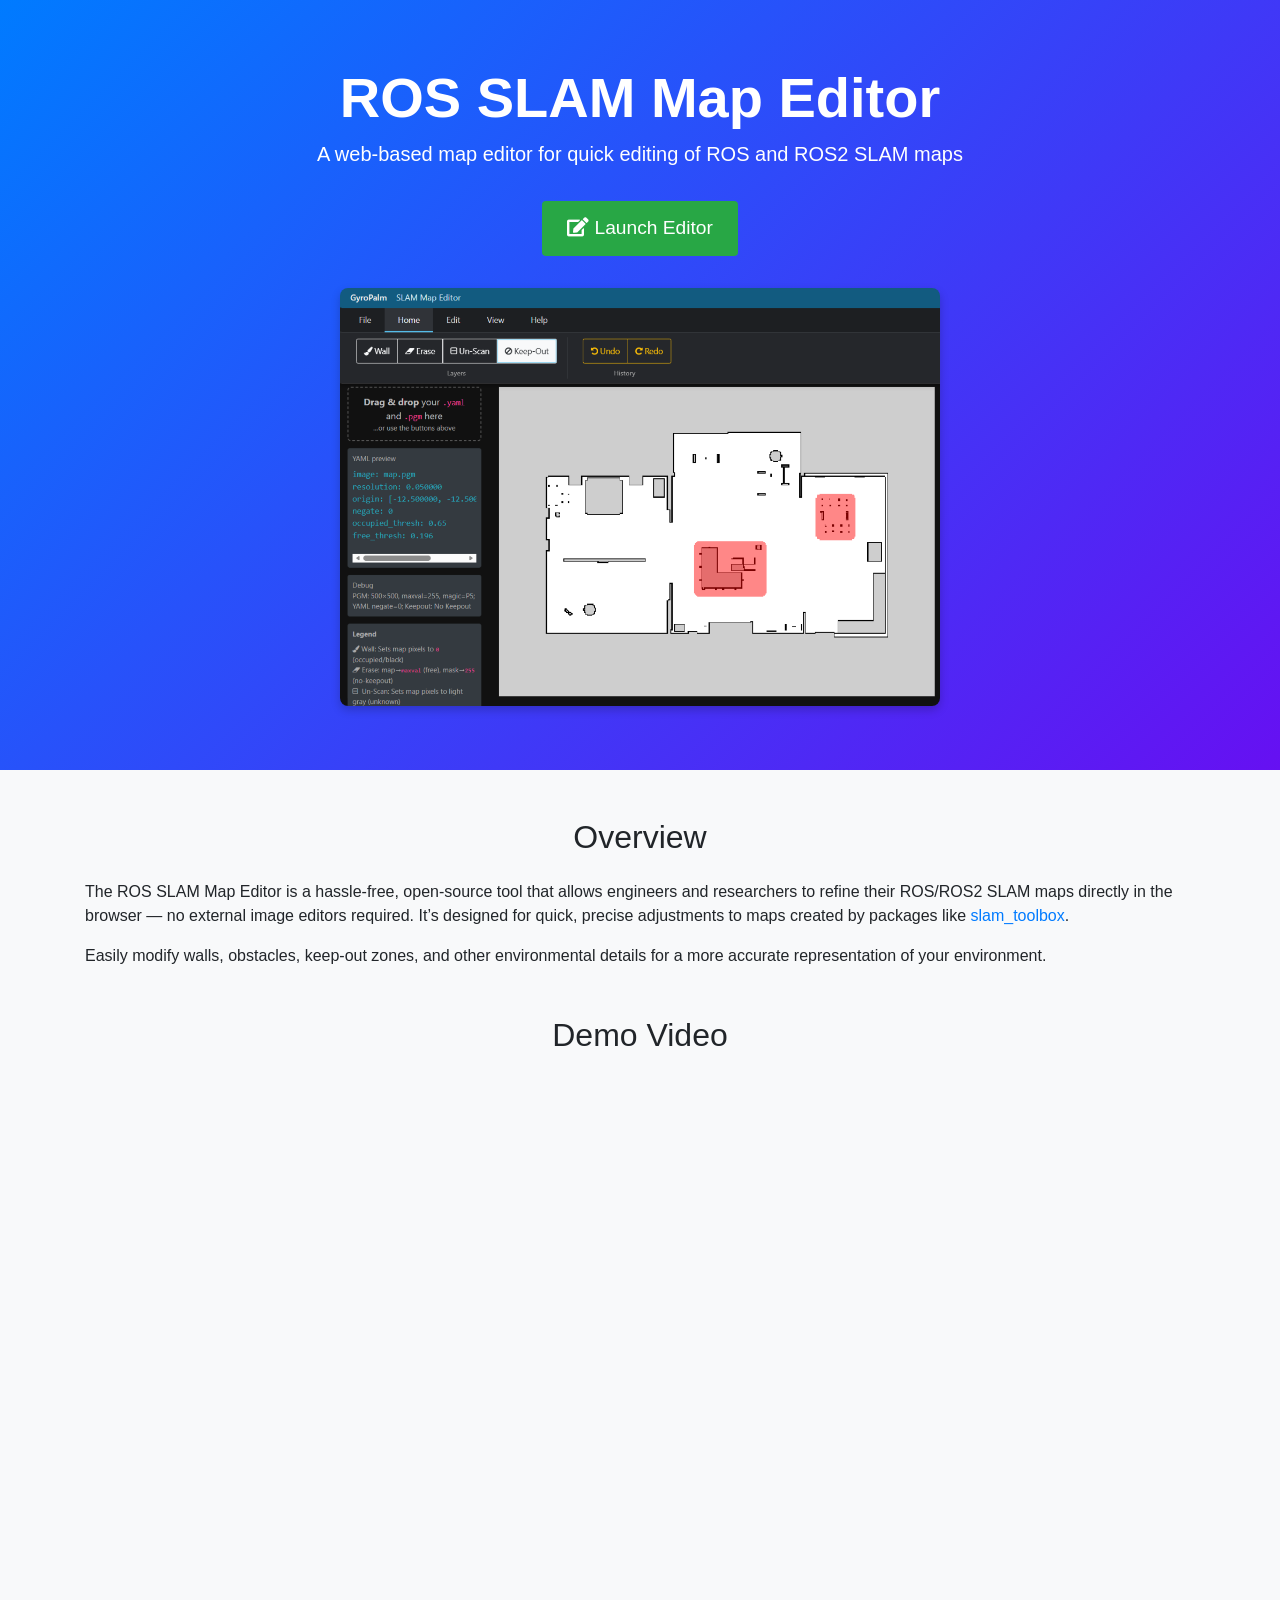
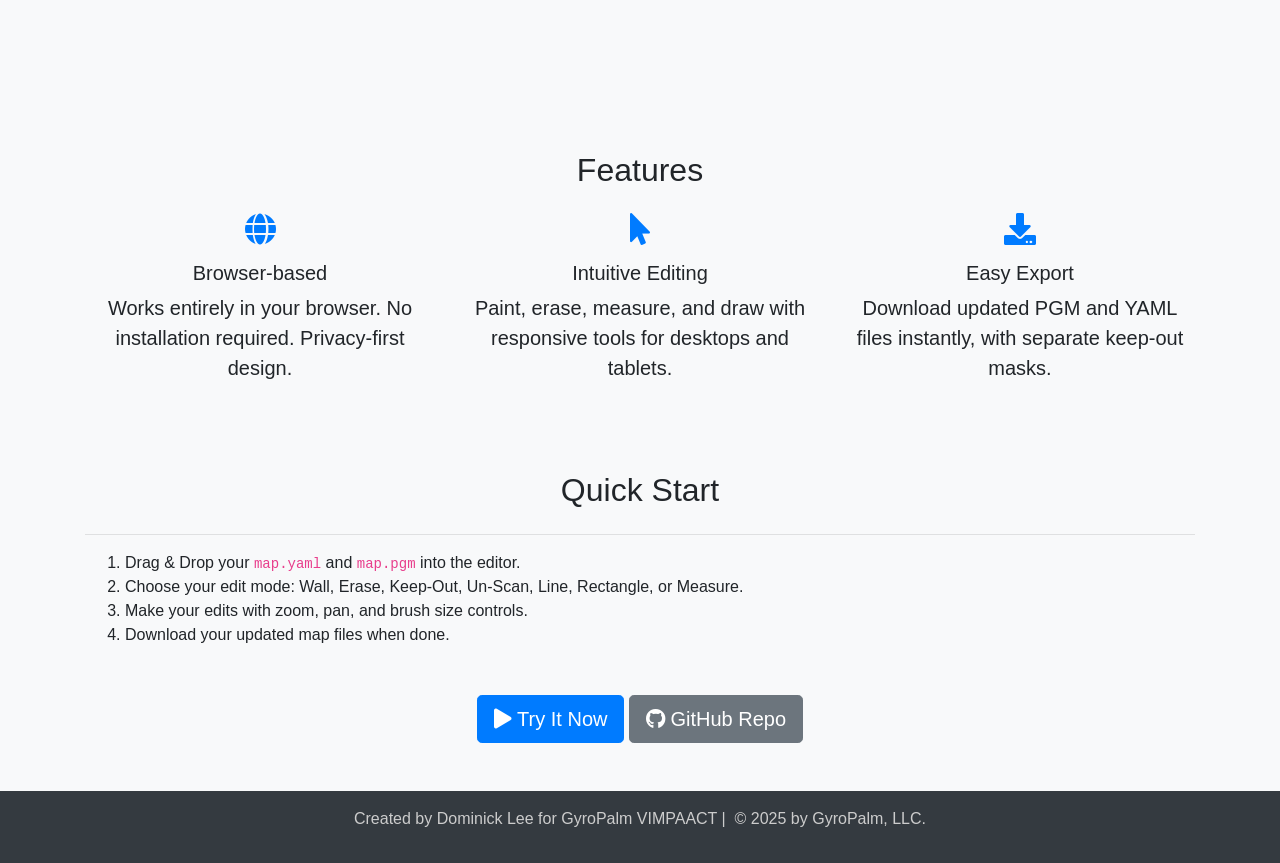
<file: index.html>
<!DOCTYPE html>
<html lang="en">
<head>
    <meta charset="UTF-8">
    <meta name="viewport" content="width=device-width, initial-scale=1.0">
	<meta name="description" content="A web-based map editor for quick editing and saving of ROS and ROS2 SLAM maps and keep-out zones.">
	<meta name="keywords" content="online, web, ros, ros2, SLAM, map,, editor, robotics, robots, responsive, pgm">
	<meta name="author" content="Dominick Lee">
    <title>ROS SLAM Map Editor</title>
    <link rel="stylesheet" href="https://stackpath.bootstrapcdn.com/bootstrap/4.5.2/css/bootstrap.min.css">
    <link rel="stylesheet" href="https://cdnjs.cloudflare.com/ajax/libs/font-awesome/5.15.4/css/all.min.css">
    <style>
        body {
            background-color: #f8f9fa;
        }
        .hero {
            background: linear-gradient(135deg, #007bff, #6610f2);
            color: white;
            padding: 4rem 1rem;
            text-align: center;
        }
        .hero img {
            border-radius: 0.5rem;
            box-shadow: 0 4px 10px rgba(0,0,0,0.2);
            margin-top: 2rem;
			width: 100%;
            max-width: 600px;
        }
        .features .fa {
            font-size: 2rem;
            color: #007bff;
            margin-bottom: 1rem;
        }
        .btn-custom {
            background-color: #28a745;
            color: white;
            font-size: 1.2rem;
            padding: 0.75rem 1.5rem;
        }
        footer {
            background-color: #343a40;
            color: #ccc;
            padding: 1rem 0;
            text-align: center;
            margin-top: 3rem;
        }
        footer a {
            color: #ccc;
        }
        footer a:hover {
            color: white;
        }
    </style>
</head>
<body>

    <!-- Hero Section -->
    <div class="hero">
        <h1 class="display-4 font-weight-bold">ROS SLAM Map Editor</h1>
        <p class="lead">A web-based map editor for quick editing of ROS and ROS2 SLAM maps</p>
        <a href="editor.html" class="btn btn-custom mt-3"><i class="fas fa-edit"></i> Launch Editor</a>
        <div>
            <img src="img/screenshot-main.png" alt="ROS SLAM Map Editor Screenshot">
        </div>
    </div>

    <!-- Overview -->
    <div class="container mt-5">
        <h2 class="mb-4 text-center">Overview</h2>
        <p>
            The ROS SLAM Map Editor is a hassle-free, open-source tool that allows engineers and researchers to refine their ROS/ROS2 SLAM maps directly in the browser — no external image editors required.
            It’s designed for quick, precise adjustments to maps created by packages like 
            <a href="https://github.com/SteveMacenski/slam_toolbox" target="_blank">slam_toolbox</a>.
        </p>
        <p>
            Easily modify walls, obstacles, keep-out zones, and other environmental details for a more accurate representation of your environment.
        </p>
    </div>
	
    <!-- Demo Video -->
    <div class="container mt-5">
        <h2 class="mb-4 text-center">Demo Video</h2>
		<style>.embed-container { position: relative; padding-bottom: 56.25%; height: 0; overflow: hidden; max-width: 100%; } .embed-container iframe, .embed-container object, .embed-container embed { position: absolute; top: 0; left: 0; width: 100%; height: 100%; }</style><div class='embed-container'><iframe src='https://www.youtube.com/embed//QZlPkAjfvck' frameborder='0' allowfullscreen></iframe></div>
    </div>

    <!-- Features -->
    <div class="container features mt-5">
        <h2 class="mb-4 text-center">Features</h2>
        <div class="row">
            <div class="col-md-4 text-center mb-4">
                <i class="fa fa-globe"></i>
                <h5>Browser-based</h5>
                <p class="lead">Works entirely in your browser. No installation required. Privacy-first design.</p>
            </div>
            <div class="col-md-4 text-center mb-4">
                <i class="fa fa-mouse-pointer"></i>
                <h5>Intuitive Editing</h5>
                <p class="lead">Paint, erase, measure, and draw with responsive tools for desktops and tablets.</p>
            </div>
            <div class="col-md-4 text-center mb-4">
                <i class="fa fa-download"></i>
                <h5>Easy Export</h5>
                <p class="lead">Download updated PGM and YAML files instantly, with separate keep-out masks.</p>
            </div>
        </div>
    </div>

    <!-- Usage -->
    <div class="container mt-5">
        <h2 class="mb-4 text-center">Quick Start</h2>
		<hr />
        <ol>
            <li>Drag & Drop your <code>map.yaml</code> and <code>map.pgm</code> into the editor.</li>
            <li>Choose your edit mode: Wall, Erase, Keep-Out, Un-Scan, Line, Rectangle, or Measure.</li>
            <li>Make your edits with zoom, pan, and brush size controls.</li>
            <li>Download your updated map files when done.</li>
        </ol>
        <div class="text-center mt-5">
            <a href="editor.html" class="btn btn-primary btn-lg"><i class="fas fa-play"></i> Try It Now</a>
            <a href="https://github.com/GyroPalm/ROS-SLAM-Map-Editor" class="btn btn-secondary btn-lg"><i class="fab fa-github"></i> GitHub Repo</a>
        </div>
    </div>

    <!-- Footer -->
    <footer>
        <p>
            Created by <a href="https://dominicklee.com" target="_blank">Dominick Lee</a> for <a href="https://vimpaact.gyropalm.com/" target="_blank">GyroPalm VIMPAACT</a> | &nbsp;&copy; 2025 by GyroPalm, LLC.
        </p>
    </footer>

    <script src="https://code.jquery.com/jquery-3.5.1.slim.min.js"></script>
    <script src="https://cdn.jsdelivr.net/npm/bootstrap@4.5.2/dist/js/bootstrap.bundle.min.js"></script>
</body>
</html>
</file>
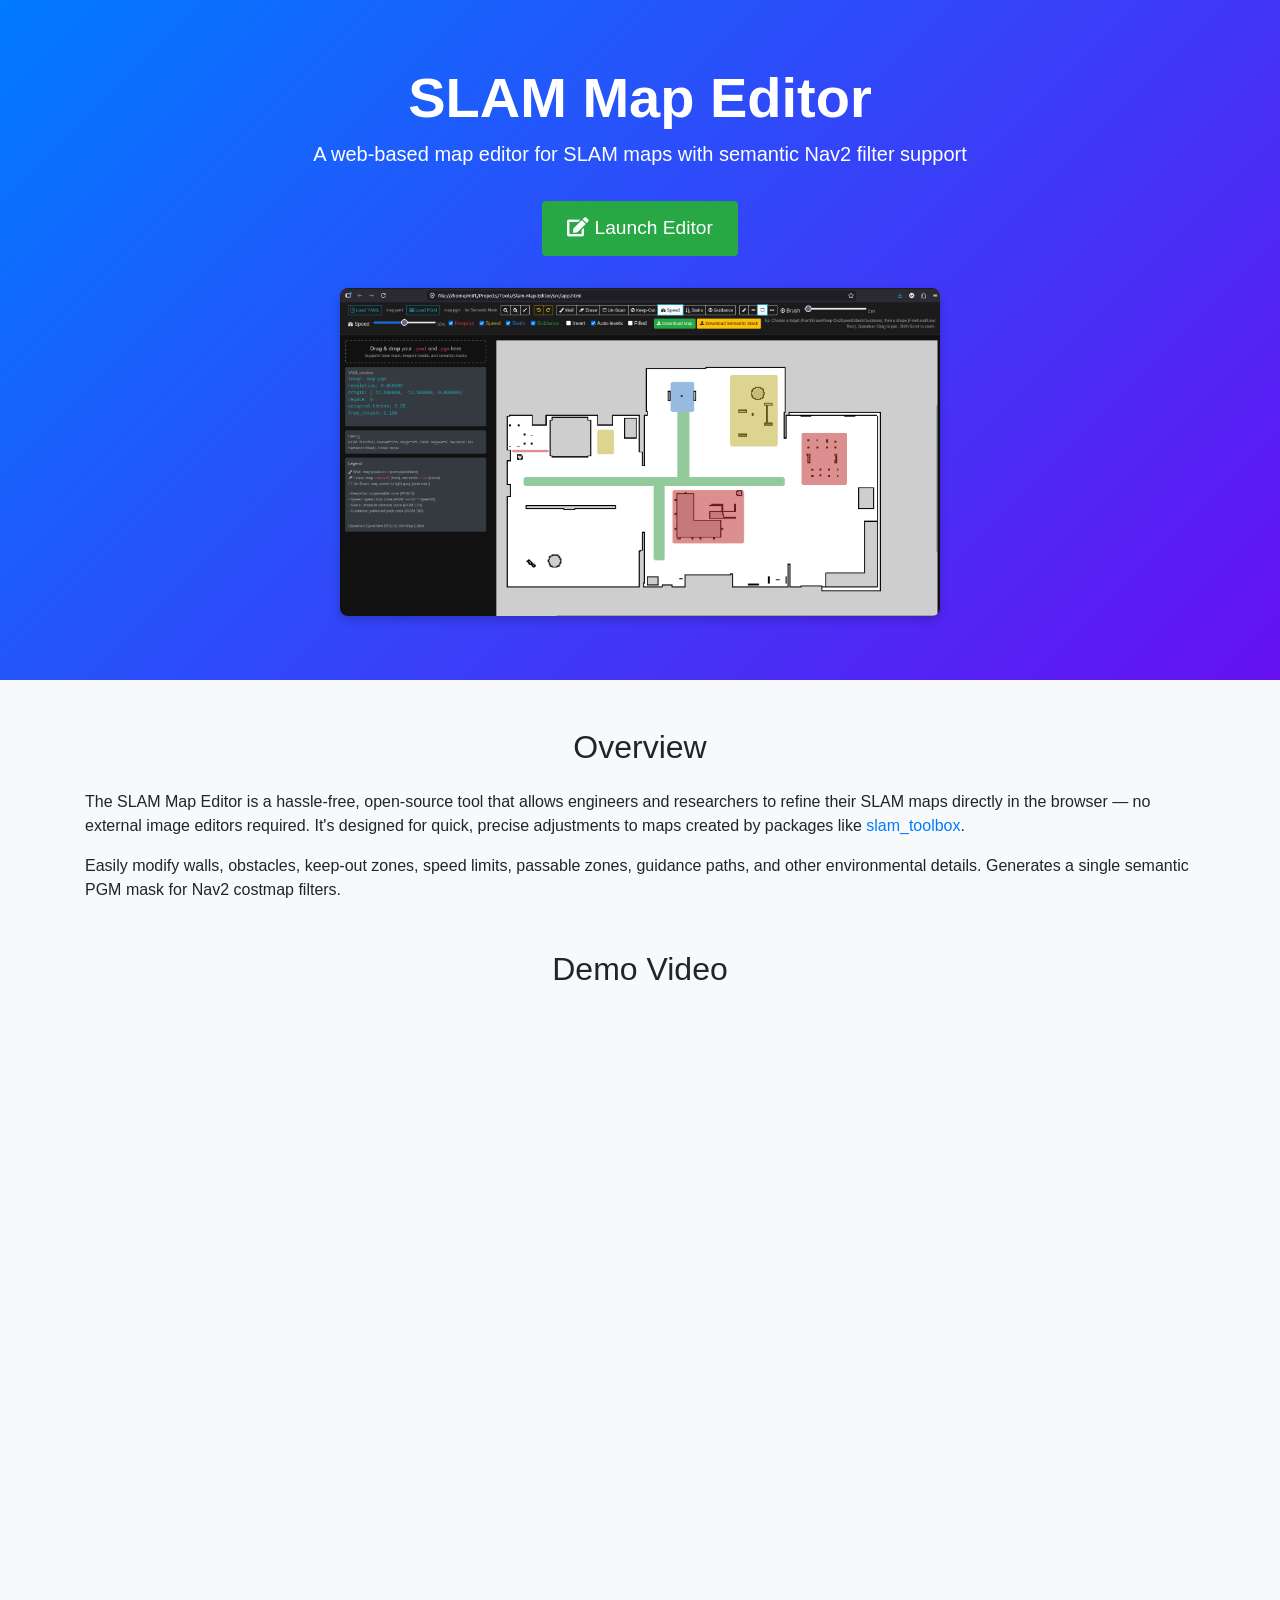
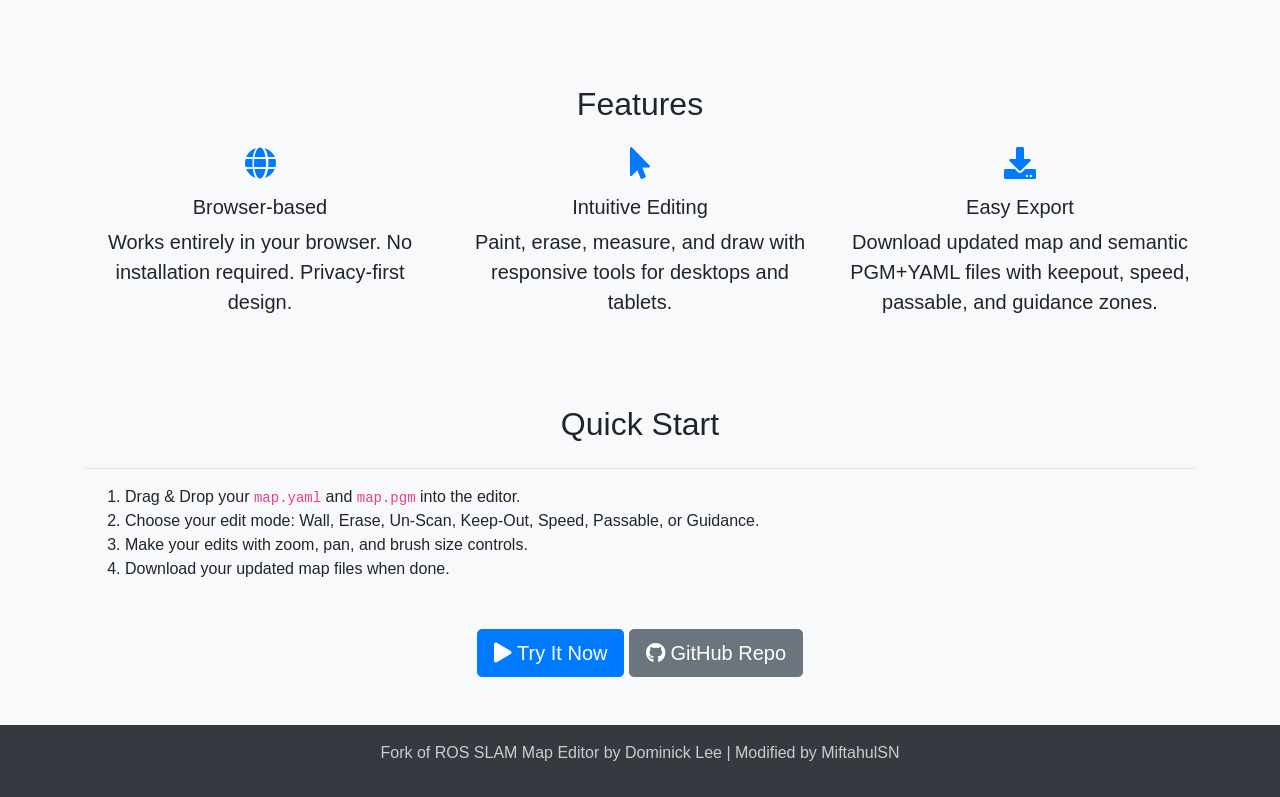
<file: src/index.html>
<!DOCTYPE html>
<html lang="en">
<head>
    <meta charset="UTF-8">
    <meta name="viewport" content="width=device-width, initial-scale=1.0">
	<meta name="description" content="A web-based map editor for quick editing and saving of SLAM maps with semantic navigation filters for Nav2.">
	<meta name="keywords" content="online, web, ros, ros2, SLAM, map, editor, robotics, robots, responsive, pgm, semantic, nav2, keepout, speed, passable, guidance">
	<meta name="author" content="Dominick Lee, MiftahulSN">
    <title>SLAM Map Editor</title>
    <link rel="stylesheet" href="https://stackpath.bootstrapcdn.com/bootstrap/4.5.2/css/bootstrap.min.css">
    <link rel="stylesheet" href="https://cdnjs.cloudflare.com/ajax/libs/font-awesome/5.15.4/css/all.min.css">
    <style>
        body {
            background-color: #f8f9fa;
        }
        .hero {
            background: linear-gradient(135deg, #007bff, #6610f2);
            color: white;
            padding: 4rem 1rem;
            text-align: center;
        }
        .hero img {
            border-radius: 0.5rem;
            box-shadow: 0 4px 10px rgba(0,0,0,0.2);
            margin-top: 2rem;
			width: 100%;
            max-width: 600px;
        }
        .features .fa {
            font-size: 2rem;
            color: #007bff;
            margin-bottom: 1rem;
        }
        .btn-custom {
            background-color: #28a745;
            color: white;
            font-size: 1.2rem;
            padding: 0.75rem 1.5rem;
        }
        footer {
            background-color: #343a40;
            color: #ccc;
            padding: 1rem 0;
            text-align: center;
            margin-top: 3rem;
        }
        footer a {
            color: #ccc;
        }
        footer a:hover {
            color: white;
        }
    </style>
</head>
<body>

    <!-- Hero Section -->
    <div class="hero">
        <h1 class="display-4 font-weight-bold">SLAM Map Editor</h1>
        <p class="lead">A web-based map editor for SLAM maps with semantic Nav2 filter support</p>
        <a href="app.html" class="btn btn-custom mt-3"><i class="fas fa-edit"></i> Launch Editor</a>
        <div>
            <img src="../assets/app.png" alt="SLAM Map Editor Screenshot">
        </div>
    </div>

    <!-- Overview -->
    <div class="container mt-5">
        <h2 class="mb-4 text-center">Overview</h2>
        <p>
            The SLAM Map Editor is a hassle-free, open-source tool that allows engineers and researchers to refine their SLAM maps directly in the browser — no external image editors required.
            It's designed for quick, precise adjustments to maps created by packages like 
            <a href="https://github.com/SteveMacenski/slam_toolbox" target="_blank">slam_toolbox</a>.
        </p>
        <p>
            Easily modify walls, obstacles, keep-out zones, speed limits, passable zones, guidance paths, and other environmental details. Generates a single semantic PGM mask for Nav2 costmap filters.
        </p>
    </div>
	
    <!-- Demo Video -->
    <div class="container mt-5">
        <h2 class="mb-4 text-center">Demo Video</h2>
		<style>.embed-container { position: relative; padding-bottom: 56.25%; height: 0; overflow: hidden; max-width: 100%; } .embed-container iframe, .embed-container object, .embed-container embed { position: absolute; top: 0; left: 0; width: 100%; height: 100%; }</style><div class='embed-container'><iframe src='https://www.youtube.com/embed/QZlPkAjfvck' frameborder='0' allowfullscreen></iframe></div>
    </div>

    <!-- Features -->
    <div class="container features mt-5">
        <h2 class="mb-4 text-center">Features</h2>
        <div class="row">
            <div class="col-md-4 text-center mb-4">
                <i class="fa fa-globe"></i>
                <h5>Browser-based</h5>
                <p class="lead">Works entirely in your browser. No installation required. Privacy-first design.</p>
            </div>
            <div class="col-md-4 text-center mb-4">
                <i class="fa fa-mouse-pointer"></i>
                <h5>Intuitive Editing</h5>
                <p class="lead">Paint, erase, measure, and draw with responsive tools for desktops and tablets.</p>
            </div>
            <div class="col-md-4 text-center mb-4">
                <i class="fa fa-download"></i>
                <h5>Easy Export</h5>
                <p class="lead">Download updated map and semantic PGM+YAML files with keepout, speed, passable, and guidance zones.</p>
            </div>
        </div>
    </div>

    <!-- Usage -->
    <div class="container mt-5">
        <h2 class="mb-4 text-center">Quick Start</h2>
		<hr />
        <ol>
            <li>Drag & Drop your <code>map.yaml</code> and <code>map.pgm</code> into the editor.</li>
            <li>Choose your edit mode: Wall, Erase, Un-Scan, Keep-Out, Speed, Passable, or Guidance.</li>
            <li>Make your edits with zoom, pan, and brush size controls.</li>
            <li>Download your updated map files when done.</li>
        </ol>
        <div class="text-center mt-5">
            <a href="app.html" class="btn btn-primary btn-lg"><i class="fas fa-play"></i> Try It Now</a>
            <a href="https://github.com/MiftahulSN/slam-map-editor" class="btn btn-secondary btn-lg"><i class="fab fa-github"></i> GitHub Repo</a>
        </div>
    </div>

    <!-- Footer -->
    <footer>
        <p>
            Fork of <a href="https://github.com/GyroPalm/ROS-SLAM-Map-Editor" target="_blank">ROS SLAM Map Editor</a> by <a href="https://dominicklee.com" target="_blank">Dominick Lee</a> | Modified by <a href="https://github.com/MiftahulSN" target="_blank">MiftahulSN</a>
        </p>
    </footer>

    <script src="https://code.jquery.com/jquery-3.5.1.slim.min.js"></script>
    <script src="https://cdn.jsdelivr.net/npm/bootstrap@4.5.2/dist/js/bootstrap.bundle.min.js"></script>
</body>
</html>
</file>
